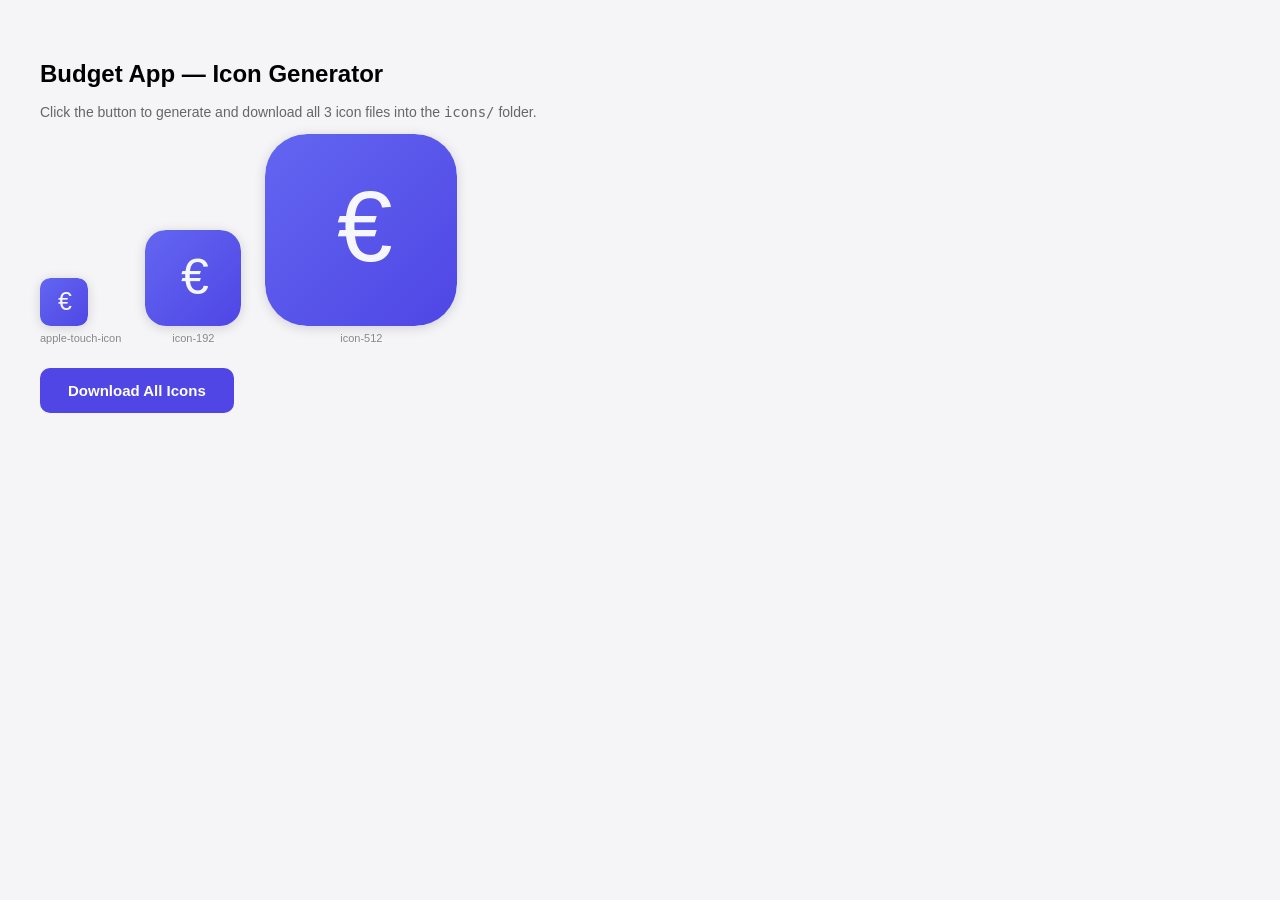
<file: generate-icons.html>
<!DOCTYPE html>
<html>
<head>
  <meta charset="UTF-8">
  <title>Generate Icons</title>
  <style>
    body { font-family: -apple-system, sans-serif; padding: 32px; background: #f5f5f7; }
    h2 { margin-bottom: 16px; }
    .icons { display: flex; gap: 24px; align-items: flex-end; margin-bottom: 24px; flex-wrap: wrap; }
    canvas { border-radius: 22%; box-shadow: 0 2px 12px rgba(0,0,0,0.15); display: block; }
    button { background: #4F46E5; color: white; border: none; padding: 14px 28px; border-radius: 10px; font-size: 15px; font-weight: 600; cursor: pointer; }
    p { color: #666; margin-top: 16px; font-size: 14px; }
  </style>
</head>
<body>
  <h2>Budget App — Icon Generator</h2>
  <p>Click the button to generate and download all 3 icon files into the <code>icons/</code> folder.</p>
  <div class="icons" id="previews"></div>
  <button onclick="generateAll()">Download All Icons</button>
  <p id="status"></p>

  <script>
    function drawIcon(size) {
      const canvas = document.createElement('canvas');
      canvas.width = canvas.height = size;
      const ctx = canvas.getContext('2d');
      const r = size * 0.22;

      // Rounded square background
      ctx.beginPath();
      ctx.moveTo(r, 0);
      ctx.lineTo(size - r, 0);
      ctx.quadraticCurveTo(size, 0, size, r);
      ctx.lineTo(size, size - r);
      ctx.quadraticCurveTo(size, size, size - r, size);
      ctx.lineTo(r, size);
      ctx.quadraticCurveTo(0, size, 0, size - r);
      ctx.lineTo(0, r);
      ctx.quadraticCurveTo(0, 0, r, 0);
      ctx.closePath();

      const grad = ctx.createLinearGradient(0, 0, size, size);
      grad.addColorStop(0, '#6366F1');
      grad.addColorStop(1, '#4F46E5');
      ctx.fillStyle = grad;
      ctx.fill();

      // Euro symbol
      ctx.fillStyle = 'rgba(255,255,255,0.95)';
      ctx.font = `${Math.round(size * 0.52)}px -apple-system, "SF Pro Display", Helvetica, Arial, sans-serif`;
      ctx.textAlign = 'center';
      ctx.textBaseline = 'middle';
      ctx.fillText('€', size / 2 + size * 0.02, size / 2 + size * 0.02);

      return canvas;
    }

    function generateAll() {
      const sizes = [
        { size: 180, name: 'apple-touch-icon.png' },
        { size: 192, name: 'icon-192.png' },
        { size: 512, name: 'icon-512.png' }
      ];

      sizes.forEach(({ size, name }) => {
        const canvas = drawIcon(size);
        canvas.toBlob(blob => {
          const url = URL.createObjectURL(blob);
          const a = document.createElement('a');
          a.href = url;
          a.download = name;
          a.click();
          URL.revokeObjectURL(url);
        }, 'image/png');
      });

      document.getElementById('status').textContent =
        '✓ 3 files downloaded. Move them into the icons/ folder, then you can close this page.';
    }

    // Show previews on load
    window.onload = () => {
      const container = document.getElementById('previews');
      [48, 96, 192].forEach((preview, i) => {
        const actual = [180, 192, 512][i];
        const wrap = document.createElement('div');
        wrap.style.textAlign = 'center';
        const c = drawIcon(preview);
        const label = document.createElement('div');
        label.textContent = ['apple-touch-icon', 'icon-192', 'icon-512'][i];
        label.style.cssText = 'font-size:11px;color:#888;margin-top:6px;';
        wrap.appendChild(c);
        wrap.appendChild(label);
        container.appendChild(wrap);
      });
    };
  </script>
</body>
</html>
</file>
